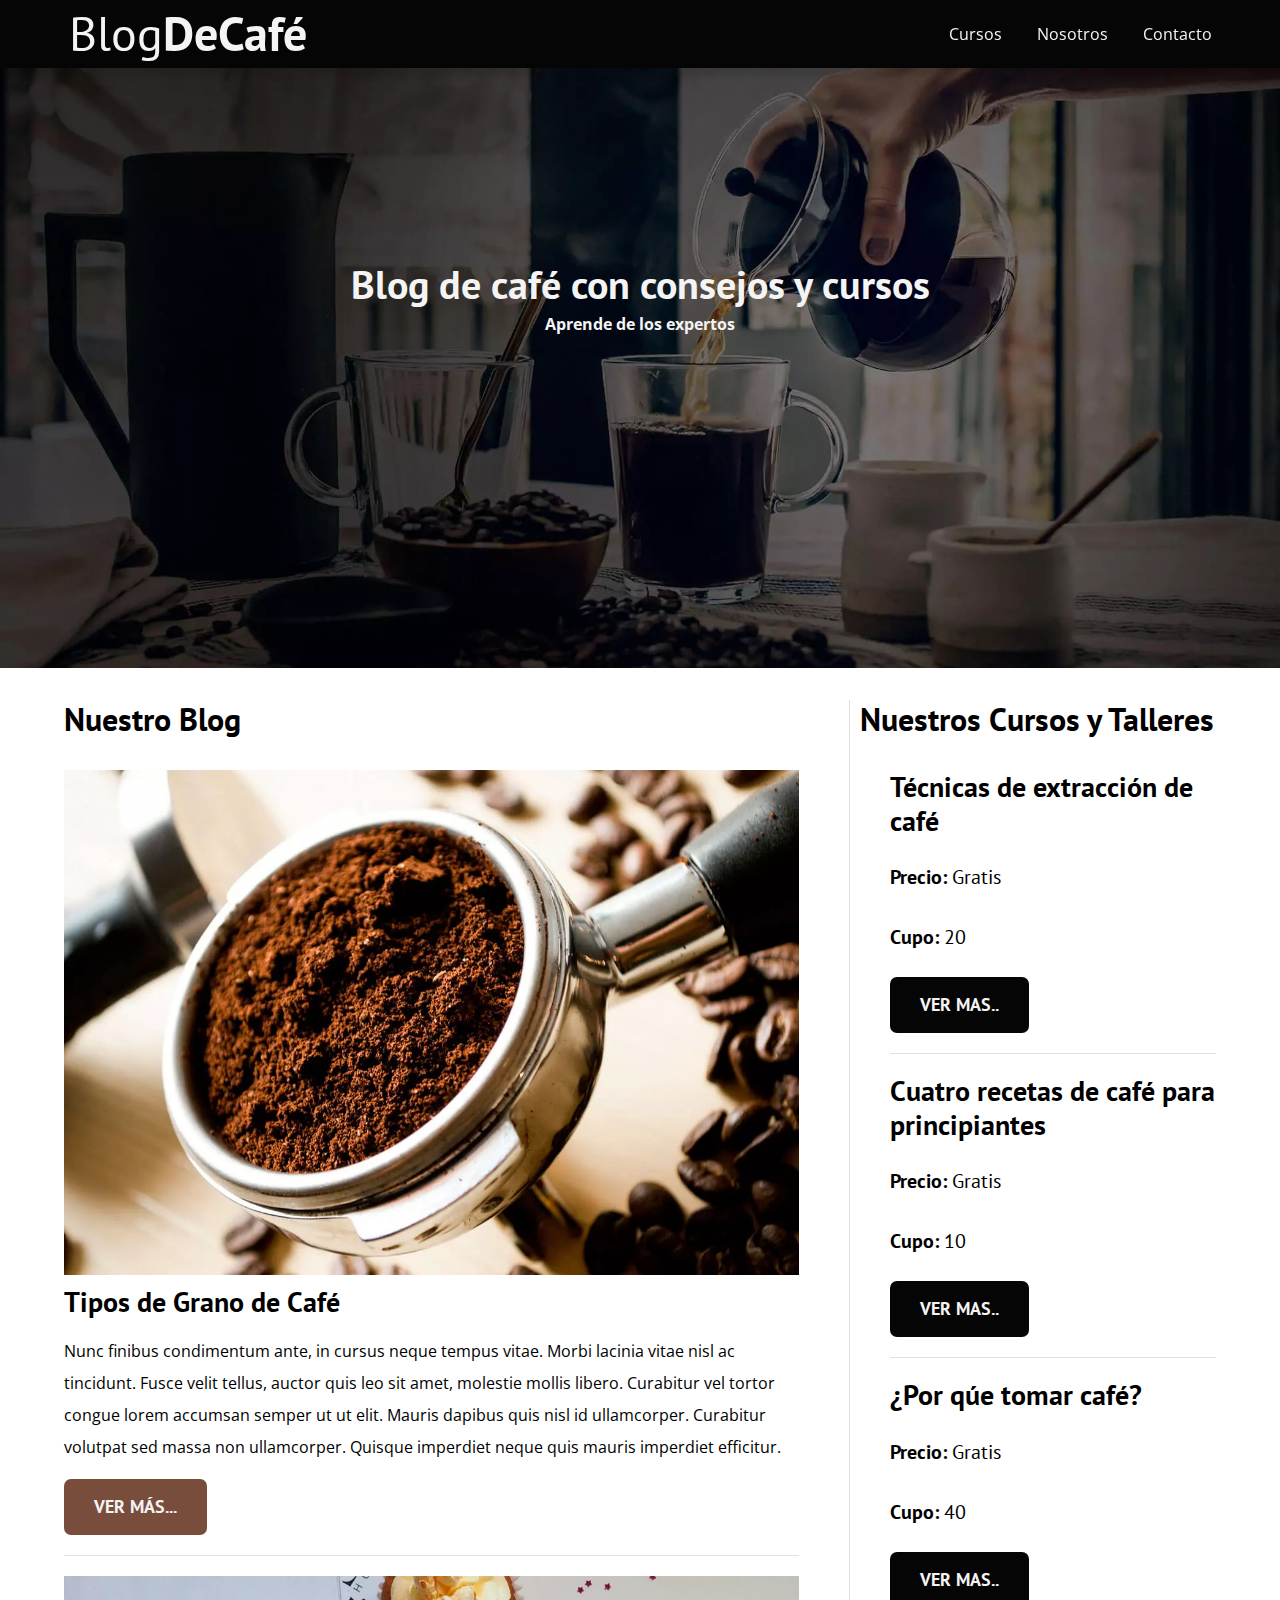
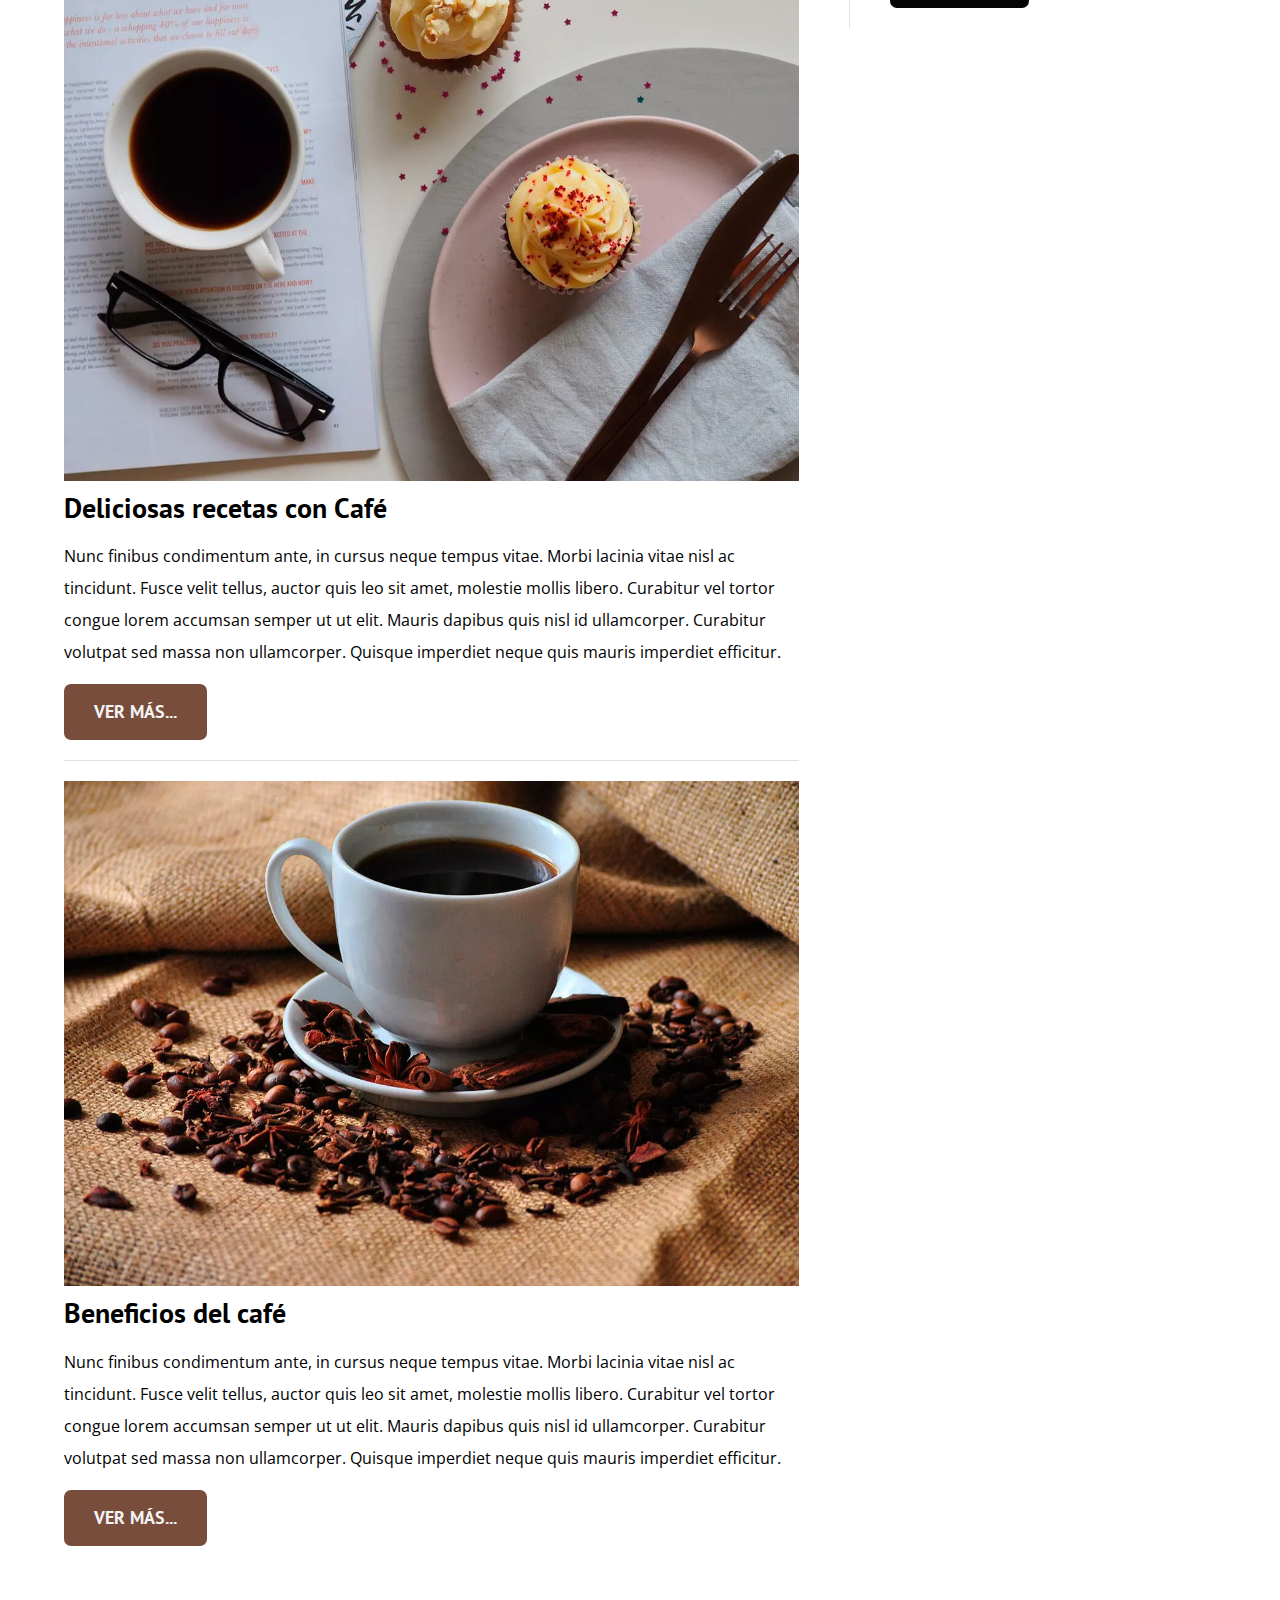
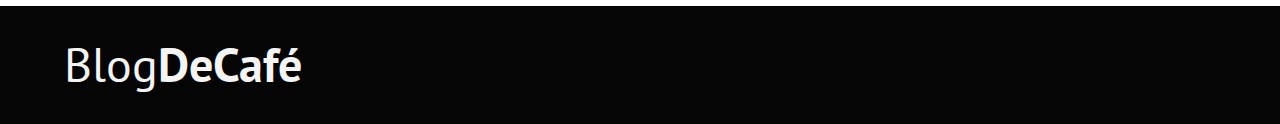
<file: index.html>
<!DOCTYPE html>
<html lang="en">
<head>
    <meta charset="UTF-8">
    <meta http-equiv="X-UA-Compatible" content="IE=edge">
    <meta name="viewport" content="width=device-width, initial-scale=1.0">
    <title>Blog-cam | Café</title>

    <link rel="preconnect" href="https://fonts.googleapis.com">
    <link rel="preconnect" href="https://fonts.gstatic.com" crossorigin>
    <link href="https://fonts.googleapis.com/css2?family=Open+Sans&family=PT+Sans:wght@400;700&display=swap" rel="stylesheet">
    <link rel="icon" href="/img/iconcam.png">

    <!--prefetch-->
    <link rel="prefetch" href="cursos.html" as="document">

    <!--Preload-->
    <link rel="preload" href="/css/normalize.css" as = "style">
    <link rel="stylesheet" href="/css/normalize.css">

    <link rel="preload" href="/css/styles.css" as="style">
    <link rel="stylesheet" href="/css/styles.css">

</head>

<body>
    <!--Header - nav-->

    <header class="header no-margin no-padding"> 
        <div class="container">
            <div class="navbar">
                <a class="logo" href="index.html">
                    <h1 class="logo__name no-margin text-center">Blog<spa class="logo__bold">DeCafé</spa> </h1>
                </a>
                    <nav class="nav">
                        <a href="cursos.html" class="nav__link">Cursos</a>
                        <a href="nosotros.html" class="nav__link">Nosotros</a>
                        <a href="contacto.html" class="nav__link">Contacto</a>
                    </nav>
            </div>
        </div>
    </header>
    
    
    <div class="img-text">
        <div class="img-banner">
            <br><br><br><br><br><br>
            <div class="text__img">
                <h2 class="no-margin">Blog de café con consejos y cursos</h2>
                <p class="no-margin">Aprende de los expertos</p>
            </div>
        </div>
    </div>
    
    <!--Principal content-->

    <section class="container principal-content">
        
        <main class="blog">
            <h3>Nuestro Blog</h3>

            <article class="entrada">
                <div class="entrada__img">
                    <picture>
                        <source srcset="img/blog1.webp" type="image/webp">
                        <img src="img/blog1.jpg" alt="firstImage" loading="lazy">
                    </picture>
                </div>

                <div class="entrada__text">
                    <h4 class="no-margin">Tipos de Grano de Café</h4>
                    <p>
                        Nunc finibus condimentum ante, in cursus neque tempus vitae. Morbi lacinia vitae nisl ac tincidunt. Fusce velit tellus, auctor quis leo sit amet, molestie mollis libero. Curabitur vel tortor congue lorem accumsan semper ut ut elit. Mauris dapibus quis nisl id ullamcorper. Curabitur volutpat sed massa non ullamcorper. Quisque imperdiet neque quis mauris imperdiet efficitur.
                    </p>
                    <a href="entrada.html" class="btn btn--primary">Ver más...</a>
                </div>

            </article>

            <article class="entrada">
                <div class="entrada__img">
                    <picture>
                        <source srcset="img/blog2.webp" type="image/webp">
                        <img src="img/blog2.jpg" alt="twoImage" loading="lazy">
                    </picture>
                </div>

                <div class="entrada__text">
                    <h4 class="no-margin">Deliciosas recetas con Café</h4>
                    <p>
                        Nunc finibus condimentum ante, in cursus neque tempus vitae. Morbi lacinia vitae nisl ac tincidunt. Fusce velit tellus, auctor quis leo sit amet, molestie mollis libero. Curabitur vel tortor congue lorem accumsan semper ut ut elit. Mauris dapibus quis nisl id ullamcorper. Curabitur volutpat sed massa non ullamcorper. Quisque imperdiet neque quis mauris imperdiet efficitur.
                    </p>
                    <a href="entrada.html" class="btn btn--primary">Ver más...</a>
                </div>
            </article>

            <article class="entrada">
                <div class="entrada__img">
                    <picture>
                        <source srcset="img/blog3.webp" type="image/webp">
                        <img src="img/blog3.jpg" alt="threeImage" loading="lazy">
                    </picture>
                </div>

                <div class="entrada__text">
                    <h4 class="no-margin">Beneficios del café</h4>
                    <p>
                        Nunc finibus condimentum ante, in cursus neque tempus vitae. Morbi lacinia vitae nisl ac tincidunt. Fusce velit tellus, auctor quis leo sit amet, molestie mollis libero. Curabitur vel tortor congue lorem accumsan semper ut ut elit. Mauris dapibus quis nisl id ullamcorper. Curabitur volutpat sed massa non ullamcorper. Quisque imperdiet neque quis mauris imperdiet efficitur.
                    </p>
                    <a href="entrada.html" class="btn btn--primary">Ver más...</a>
                </div>
            </article>
        </main>

        <aside class="sidebar">
            <div class="sidebar__line">
                <h3>Nuestros Cursos y Talleres</h3>
                <ul class="cursos">
                    <li class="widget-curso"> 
                        <h4 class="no-margin">Técnicas de extracción de café</h4>
                        <p class="widget-curso__price">
                            Precio: <span class="widget-curso__info" >Gratis</span>
                        </p>

                        <p class="widget-curso__price">
                            Cupo: <span class="widget-curso__info" >20</span>
                        </p>

                        <a href="cursos.html" class="btn btn--secundary">Ver mas..</a>
                    </li>

                    <li class="widget-curso"> 
                        <h4 class="no-margin">Cuatro recetas de café para principiantes</h4>
                        <p class="widget-curso__price">
                            Precio: <span class="widget-curso__info" >Gratis</span>
                        </p>

                        <p class="widget-curso__price">
                            Cupo: <span class="widget-curso__info" >10</span>
                        </p>

                        <a href="cursos.html" class="btn btn--secundary">Ver mas..</a>
                    </li>

                    <li class="widget-curso"> 
                        <h4 class="no-margin">¿Por qúe tomar café?</h4>
                        <p class="widget-curso__price">
                            Precio: <span class="widget-curso__info" >Gratis</span>
                        </p>

                        <p class="widget-curso__price">
                            Cupo: <span class="widget-curso__info" >40</span>
                        </p>

                        <a href="cursos.html" class="btn btn--secundary">Ver mas..</a>
                    </li>
                </ul>
            </div>
        </aside>
    </section>

    <footer class="footer">
        <div class="container">
            <div class="navbar">
                <a class="logo" href="#">
                    <h1 class="logo__name no-margin text-center">Blog<span class="logo__bold">DeCafé</span> </h1>
                </a>
            </div>
        </div>
    </footer>

    <script src="js/modernize.js"></script>
</body>
</html>
</file>
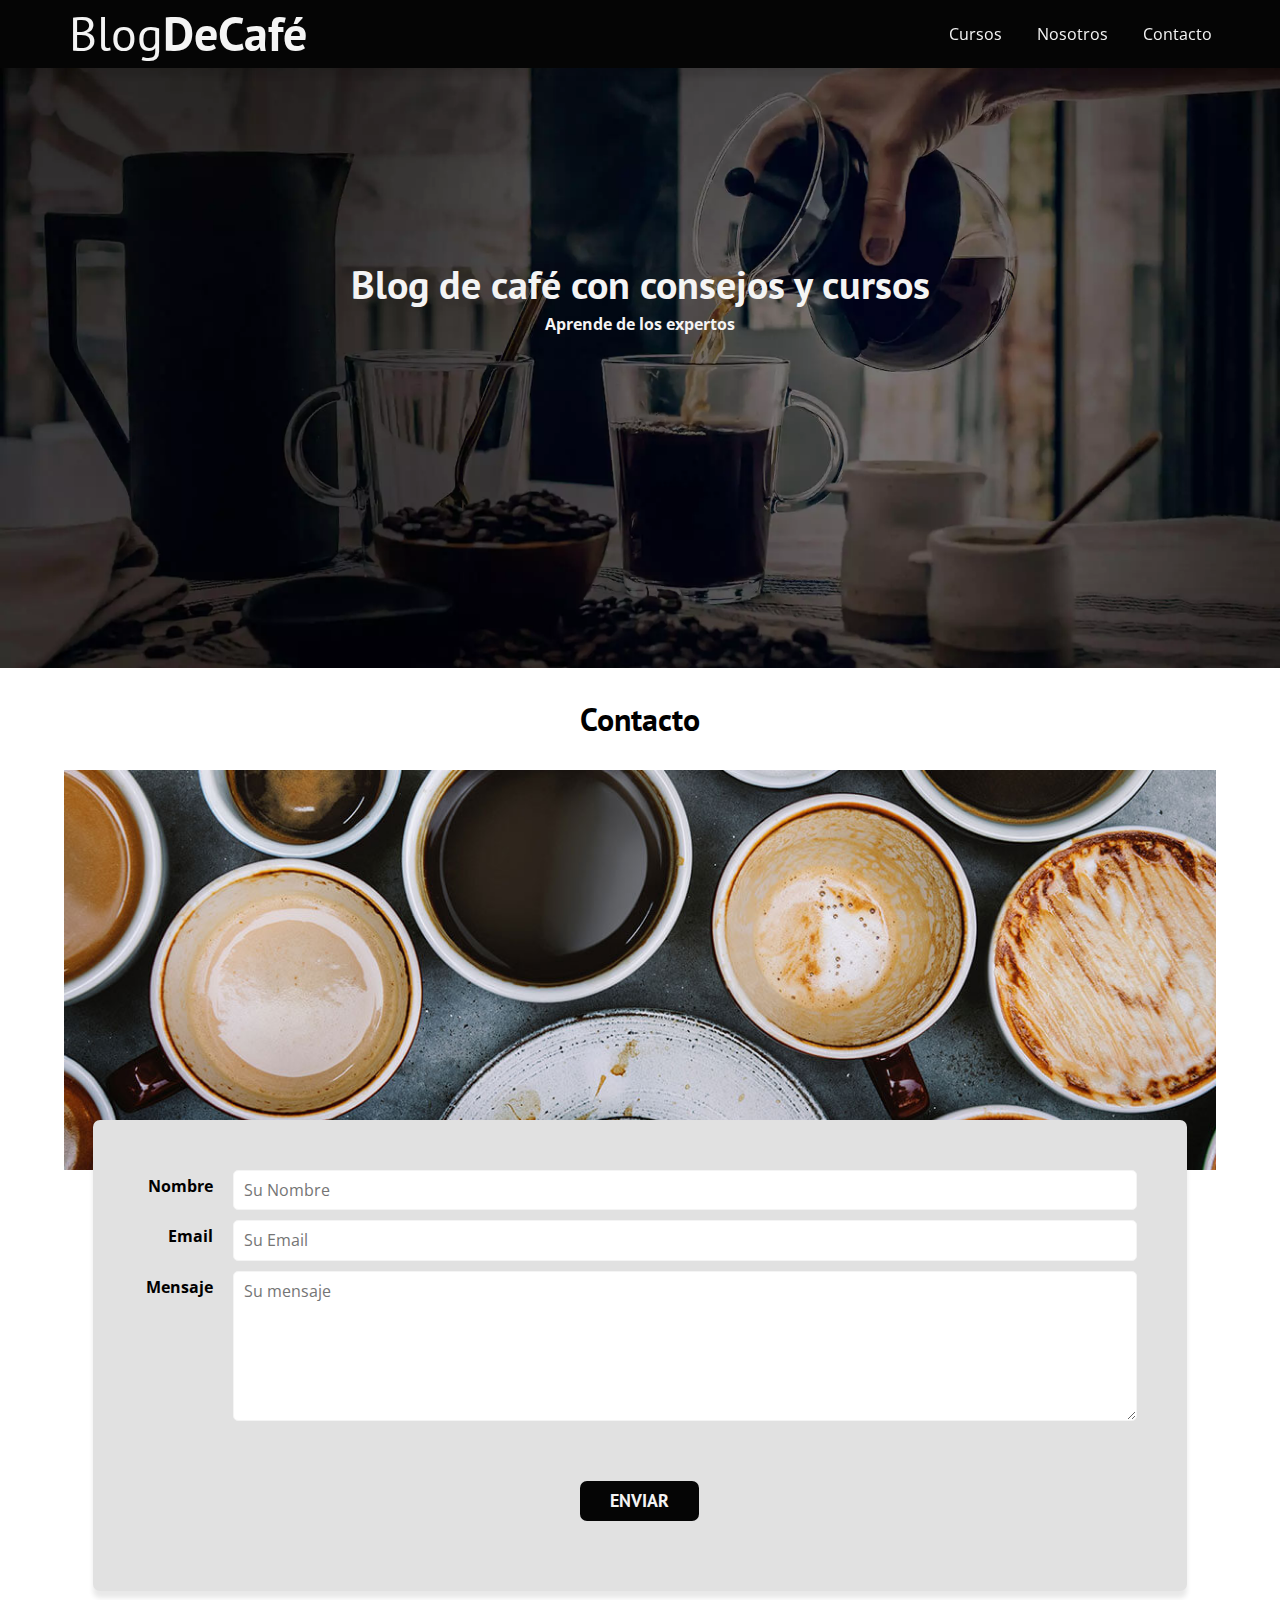
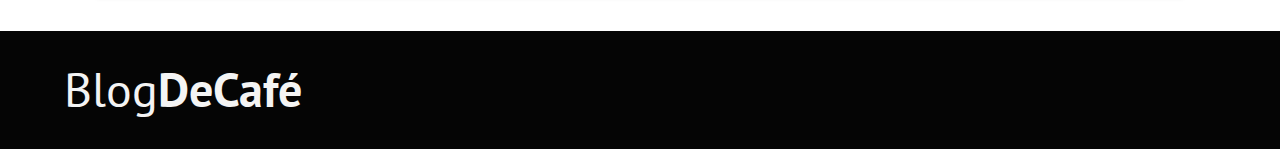
<file: contacto.html>
<!DOCTYPE html>
<html lang="en">
<head>
    <meta charset="UTF-8">
    <meta http-equiv="X-UA-Compatible" content="IE=edge">
    <meta name="viewport" content="width=device-width, initial-scale=1.0">
    <title>Blog-cam | Café</title>

    <link rel="stylesheet" href="/css/normalize.css">
    <link rel="preconnect" href="https://fonts.googleapis.com">
    <link rel="preconnect" href="https://fonts.gstatic.com" crossorigin>
    <link href="https://fonts.googleapis.com/css2?family=Open+Sans&family=PT+Sans:wght@400;700&display=swap" rel="stylesheet">
    <link rel="stylesheet" href="/css/styles.css">
    <link rel="icon" href="/img/iconcam.png">

</head>

<body>
    <!--Header - nav-->

    <header class="header no-margin no-padding"> 
        <div class="container">
            <div class="navbar">
                <a class="logo" href="index.html">
                    <h1 class="logo__name no-margin text-center">Blog<span class="logo__bold">DeCafé</span> </h1>
                </a>

                    <nav class="nav">
                        <a href="cursos.html" class="nav__link">Cursos</a>
                        <a href="nosotros.html" class="nav__link">Nosotros</a>
                        <a href="contacto.html" class="nav__link">Contacto</a>
                    </nav>
                
            </div>
        </div>
    </header>
    
    <div class="img-text">
        <div class="img-banner">
            <br><br><br><br><br><br>
            <div class="text__img">
                <h2 class="no-margin">Blog de café con consejos y cursos</h2>
                <p class="no-margin">Aprende de los expertos</p>
            </div>
        </div>
    </div>
    
    <!--Principal content-->

    <main class="container">
        <h3 class="text-center">Contacto</h3>

        <div class="contacto-bg"></div>

        <form class="formulario">
            <div class="campo">
                <label class="campo__label" for="nombre">
                    Nombre
                </label>
                <input class="campo__field" type="text" placeholder="Su Nombre" id="nombre">
            </div>

            <div class="campo">
                <label class="campo__label" for="email">
                    Email
                </label>
                <input class="campo__field" type="email" placeholder="Su Email" id="email">
            </div>

            <div class="campo">
                <label class="campo__label" for="mensaje">
                    Mensaje
                </label>
                <textarea class="campo__field campo__field--textarea" placeholder="Su mensaje" id="mensaje"></textarea>
            </div>

            <div class="campo--btn">
                <input class="btn btn--secundary" type="submit" value="enviar">
            </div>
        </form>
    </main>


    <!--footer-->

    <footer class="footer">
        <div class="container">
            <div class="navbar">
                <a class="logo" href="#">
                    <h1 class="logo__name no-margin text-center">Blog<span class="logo__bold">DeCafé</span> </h1>
                </a>
            </div>
        </div>
    </footer>
    <script src="js/modernize.js"></script>
    <script src="js/scripts.js"></script>
</body>
</html>
</file>
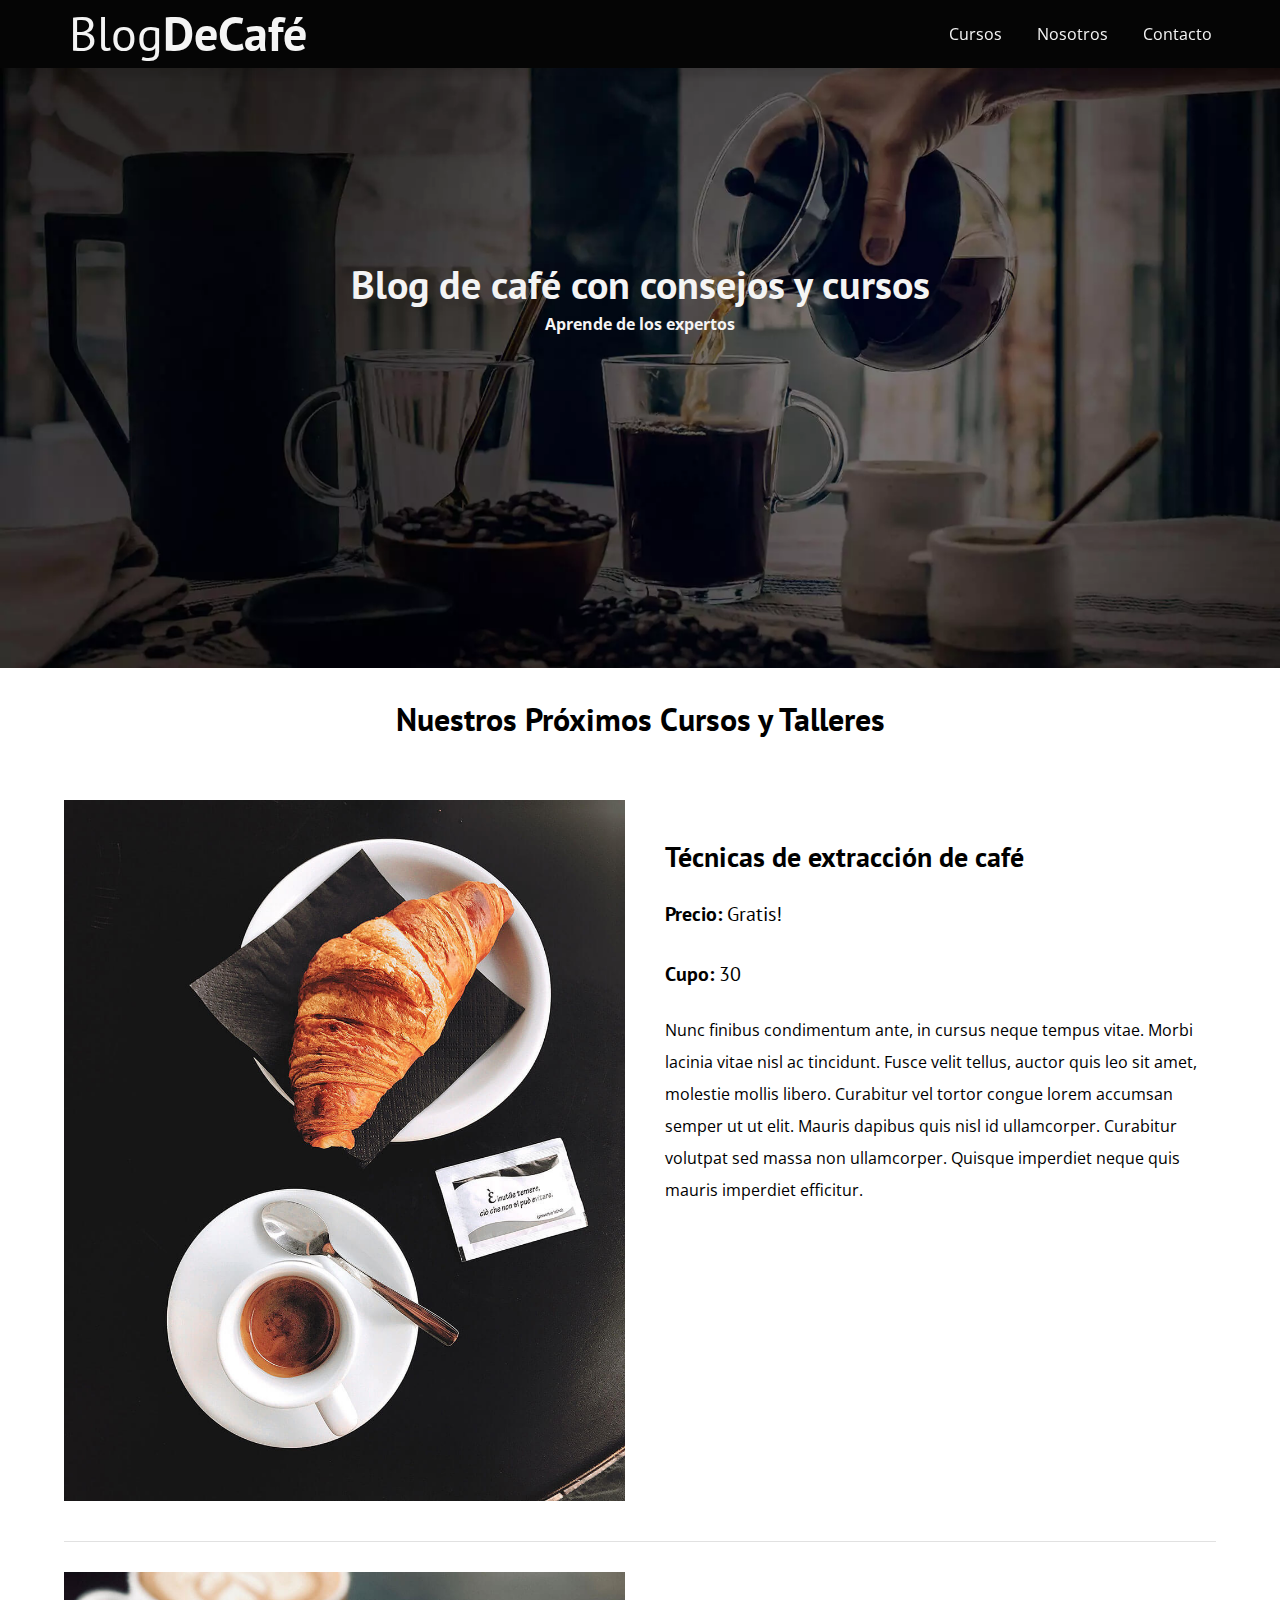
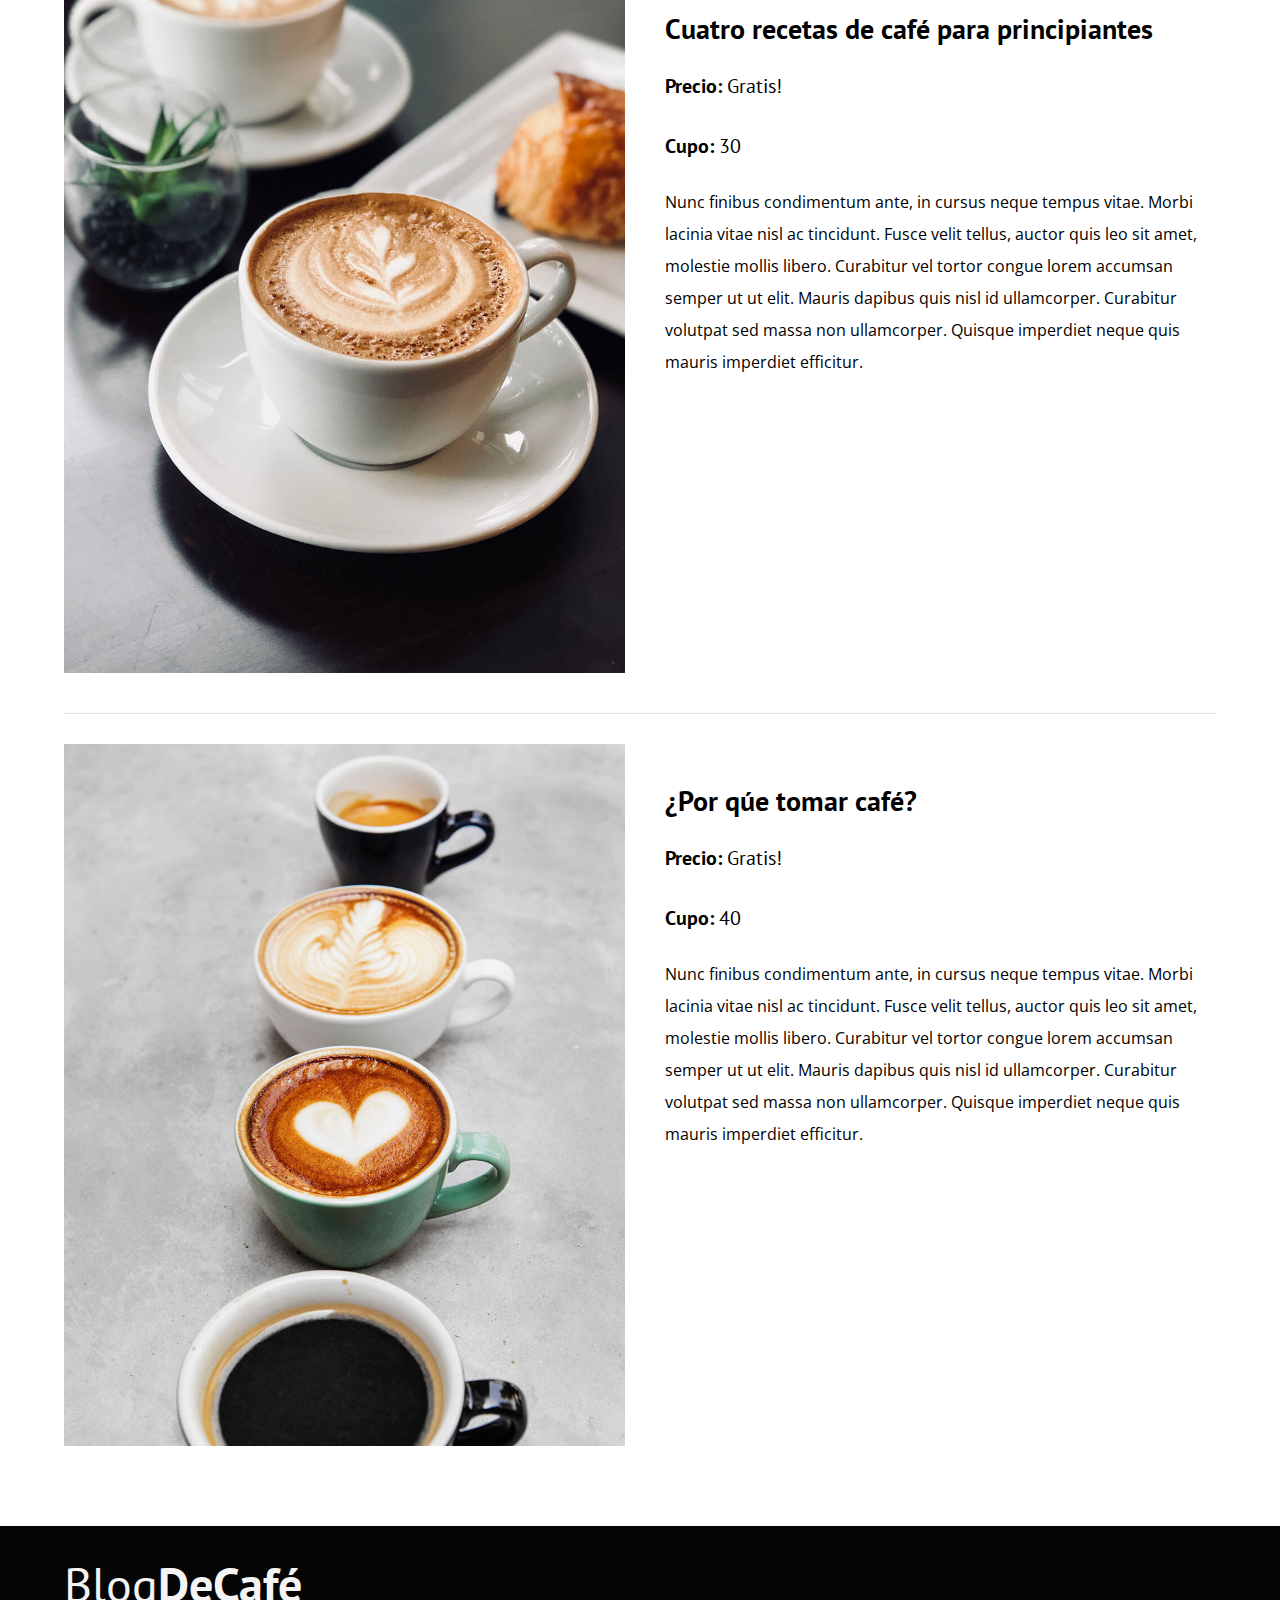
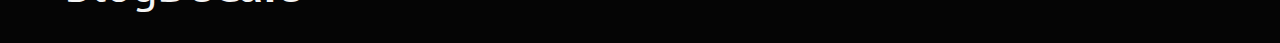
<file: cursos.html>
<!DOCTYPE html>
<html lang="en">
<head>
    <meta charset="UTF-8">
    <meta http-equiv="X-UA-Compatible" content="IE=edge">
    <meta name="viewport" content="width=device-width, initial-scale=1.0">
    <title>Blog-cam | Café</title>

    <link rel="stylesheet" href="/css/normalize.css">
    <link rel="preconnect" href="https://fonts.googleapis.com">
    <link rel="preconnect" href="https://fonts.gstatic.com" crossorigin>
    <link href="https://fonts.googleapis.com/css2?family=Open+Sans&family=PT+Sans:wght@400;700&display=swap" rel="stylesheet">
    <link rel="stylesheet" href="/css/styles.css">
    <link rel="icon" href="/img/iconcam.png">

</head>

<body>
    <!--Header - nav-->

    <header class="header no-margin no-padding"> 
        <div class="container">
            <div class="navbar">
                <a class="logo" href="index.html">
                    <h1 class="logo__name no-margin text-center">Blog<span class="logo__bold">DeCafé</span> </h1>
                </a>

                    <nav class="nav">
                        <a href="cursos.html" class="nav__link">Cursos</a>
                        <a href="nosotros.html" class="nav__link">Nosotros</a>
                        <a href="contacto.html" class="nav__link">Contacto</a>
                    </nav>
                
            </div>
        </div>
    </header>
    
    <div class="img-text">
        <div class="img-banner">
            <br><br><br><br><br><br>
            <div class="text__img">
                <h2 class="no-margin">Blog de café con consejos y cursos</h2>
                <p class="no-margin">Aprende de los expertos</p>
            </div>
        </div>
    </div>
    
    <!--Principal content-->

    <main class="container">
        <h3 class="text-center">Nuestros Próximos Cursos y Talleres</h3>
        
        <div class="curso"> 
            <div class="curso__img">
                <img src="img/curso1.jpg" alt="curso1-img" loading="lazy">
            </div>

            <div class="curso__context">
                <h4 class="no-margin">Técnicas de extracción de café</h4>
                <p class="curso__label">Precio: <span class="curso__info">Gratis!</span></p>
                
                <p class="curso__label">Cupo: <span class="curso__info">30</span></p>

                <p class="curso__description">
                    Nunc finibus condimentum ante, in cursus neque tempus vitae. Morbi lacinia vitae nisl ac tincidunt. Fusce velit tellus, auctor quis leo sit amet, molestie mollis libero. Curabitur vel tortor congue lorem accumsan semper ut ut elit. Mauris dapibus quis nisl id ullamcorper. Curabitur volutpat sed massa non ullamcorper. Quisque imperdiet neque quis mauris imperdiet efficitur.
                </p>
            </div>
        </div>


        <div class="curso"> 
            <div class="curso__img">
                <img src="img/curso2.jpg" alt="curso2-img" loading="lazy">
            </div>
            
            <div class="curso__context">
                <h4 class="no-margin">Cuatro recetas de café para principiantes</h4>
                <p class="curso__label">Precio: <span class="curso__info">Gratis!</span></p>
                
                <p class="curso__label">Cupo: <span class="curso__info">30</span></p>

                <p class="curso__description">
                    Nunc finibus condimentum ante, in cursus neque tempus vitae. Morbi lacinia vitae nisl ac tincidunt. Fusce velit tellus, auctor quis leo sit amet, molestie mollis libero. Curabitur vel tortor congue lorem accumsan semper ut ut elit. Mauris dapibus quis nisl id ullamcorper. Curabitur volutpat sed massa non ullamcorper. Quisque imperdiet neque quis mauris imperdiet efficitur.
                </p>
            </div>
        </div>

        <div class="curso"> 
            <div class="curso__img">
                <img src="img/curso3.jpg" alt="curso3-img" loading="lazy">
            </div>
            
            <div class="curso__context">
                <h4 class="no-margin">¿Por qúe tomar café?</h4>
                <p class="curso__label">Precio: <span class="curso__info">Gratis!</span></p>
                
                <p class="curso__label">Cupo: <span class="curso__info">40</span></p>

                <p class="curso__description">
                    Nunc finibus condimentum ante, in cursus neque tempus vitae. Morbi lacinia vitae nisl ac tincidunt. Fusce velit tellus, auctor quis leo sit amet, molestie mollis libero. Curabitur vel tortor congue lorem accumsan semper ut ut elit. Mauris dapibus quis nisl id ullamcorper. Curabitur volutpat sed massa non ullamcorper. Quisque imperdiet neque quis mauris imperdiet efficitur.
                </p>
            </div>
        </div>
    </main>


    <!--footer-->

    <footer class="footer">
        <div class="container">
            <div class="navbar">
                <a class="logo" href="#">
                    <h1 class="logo__name no-margin text-center">Blog<span class="logo__bold">DeCafé</span> </h1>
                </a>
            </div>
        </div>
    </footer>
    <script src="js/modernize.js"></script>
</body>
</html>
</file>
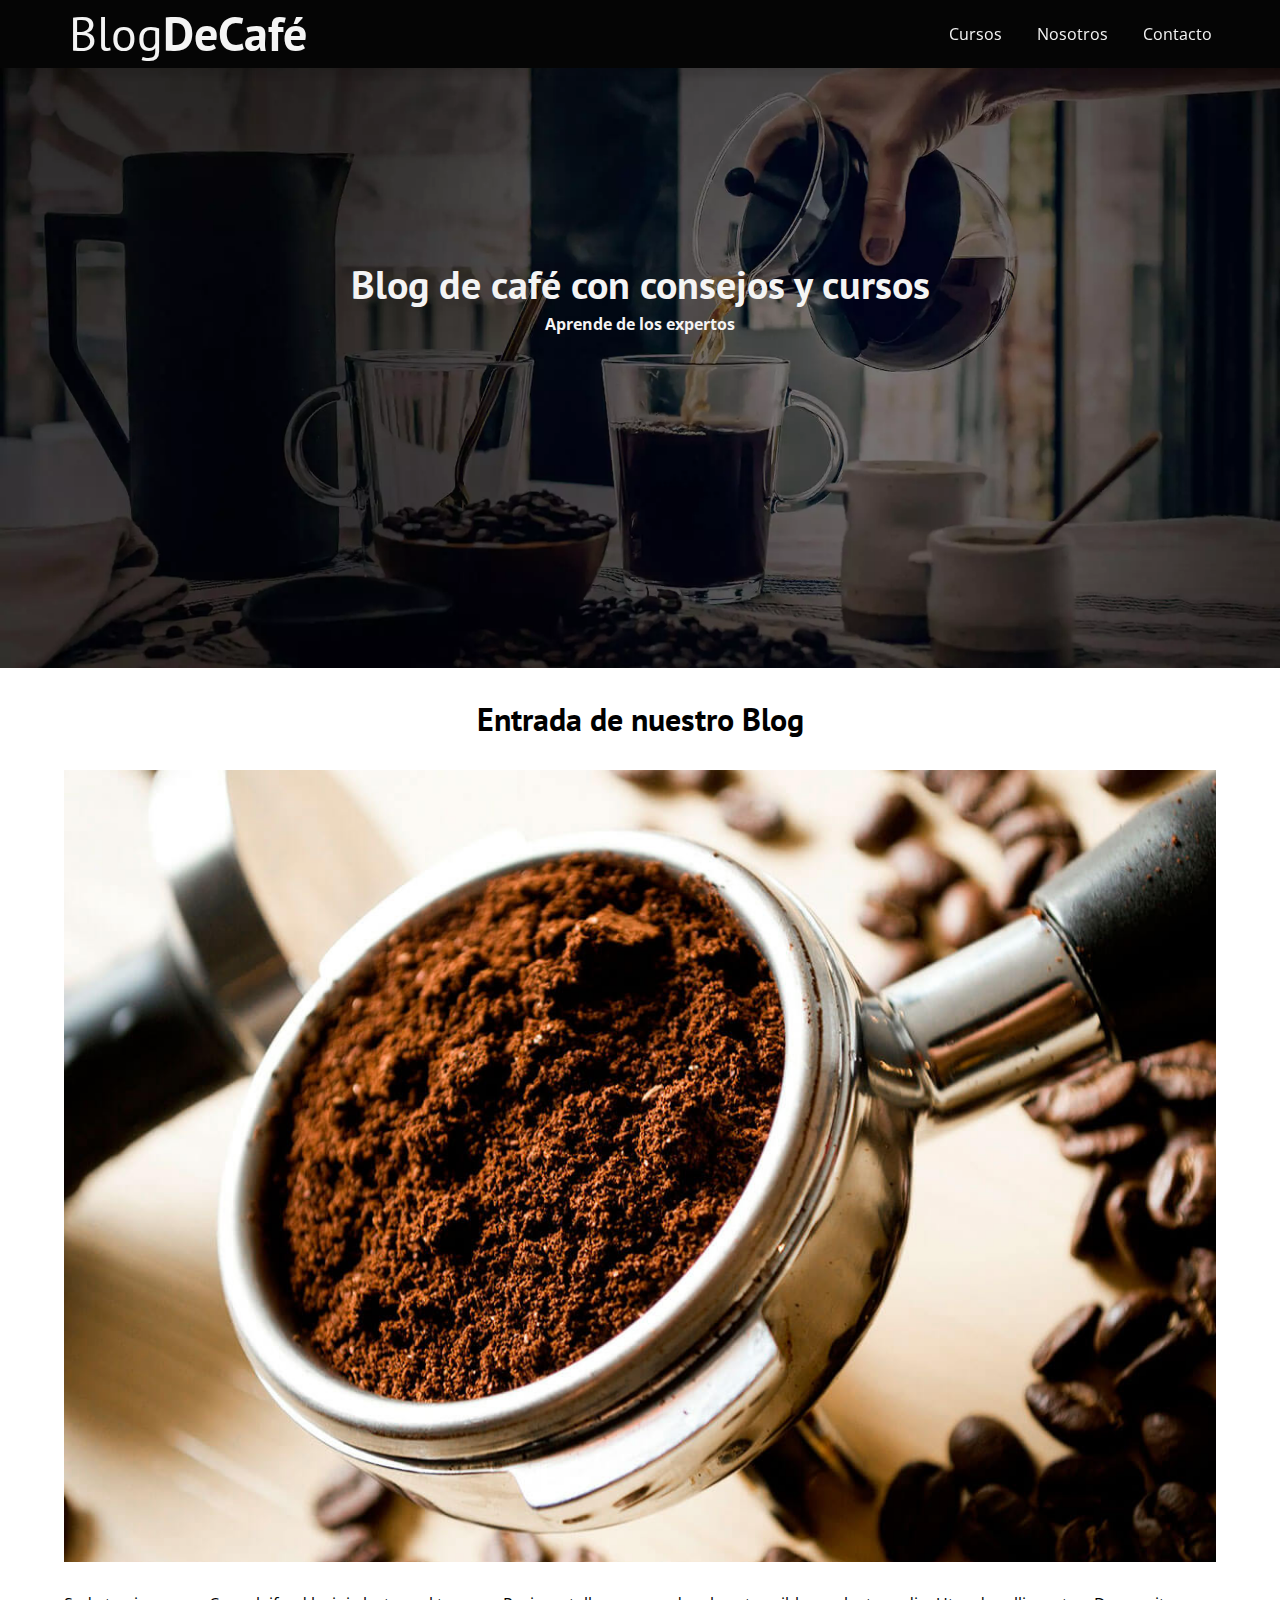
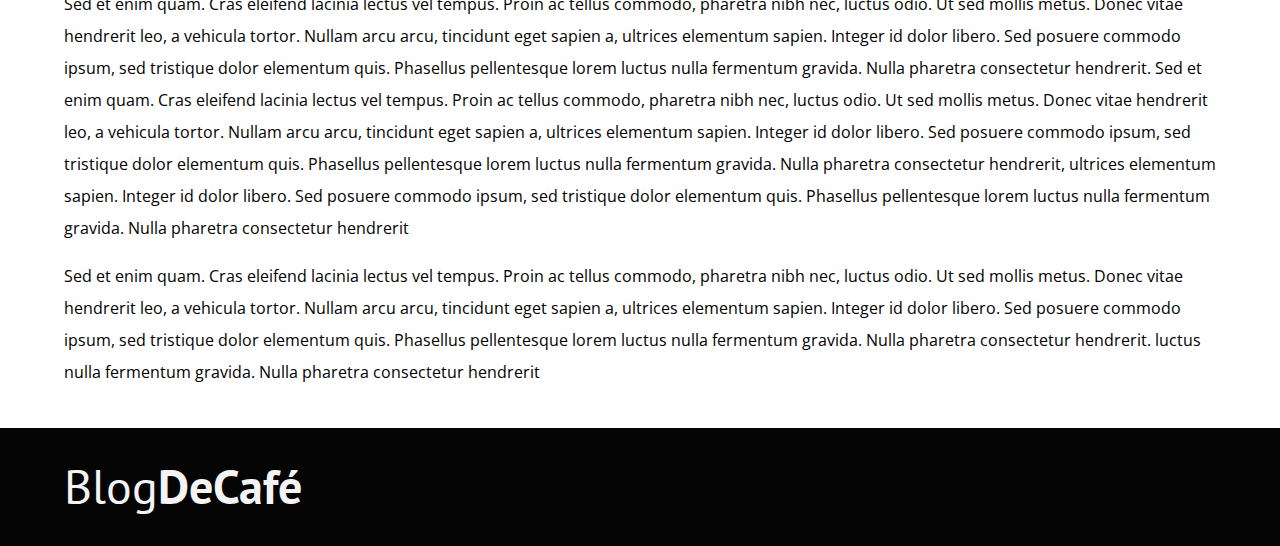
<file: entrada.html>
<!DOCTYPE html>
<html lang="en">
<head>
    <meta charset="UTF-8">
    <meta http-equiv="X-UA-Compatible" content="IE=edge">
    <meta name="viewport" content="width=device-width, initial-scale=1.0">
    <title>Blog-cam | Café</title>

    <link rel="stylesheet" href="/css/normalize.css">
    <link rel="preconnect" href="https://fonts.googleapis.com">
    <link rel="preconnect" href="https://fonts.gstatic.com" crossorigin>
    <link href="https://fonts.googleapis.com/css2?family=Open+Sans&family=PT+Sans:wght@400;700&display=swap" rel="stylesheet">
    <link rel="stylesheet" href="/css/styles.css">
    <link rel="icon" href="/img/iconcam.png">

</head>

<body>
    <!--Header - nav-->

    <header class="header no-margin no-padding"> 
        <div class="container">
            <div class="navbar">
                <a class="logo" href="index.html">
                    <h1 class="logo__name no-margin text-center">Blog<span class="logo__bold">DeCafé</span> </h1>
                </a>

                    <nav class="nav">
                        <a href="cursos.html" class="nav__link">Cursos</a>
                        <a href="nosotros.html" class="nav__link">Nosotros</a>
                        <a href="contacto.html" class="nav__link">Contacto</a>
                    </nav>
                
            </div>
        </div>
    </header>
    
    <div class="img-text">
        <div class="img-banner">
            <br><br><br><br><br><br>
            <div class="text__img">
                <h2 class="no-margin">Blog de café con consejos y cursos</h2>
                <p class="no-margin">Aprende de los expertos</p>
            </div>
        </div>
    </div>
    
    <!--Principal content-->

    <main class="container">
        <h3 class="text-center">Entrada de nuestro Blog</h3>
            <img src="img/blog1.jpg" alt="entrada-img" loading="lazy"> 
            <p>
                    Sed et enim quam. Cras eleifend lacinia lectus vel tempus. Proin ac tellus commodo, pharetra nibh nec, luctus odio. Ut sed mollis metus. Donec vitae hendrerit leo, a vehicula tortor. Nullam arcu arcu, tincidunt eget sapien a, ultrices elementum sapien. Integer id dolor libero. Sed posuere commodo ipsum, sed tristique dolor elementum quis. Phasellus pellentesque lorem luctus nulla fermentum gravida. Nulla pharetra consectetur hendrerit.               
                    Sed et enim quam. Cras eleifend lacinia lectus vel tempus. Proin ac tellus commodo, pharetra nibh nec, luctus odio. Ut sed mollis metus. Donec vitae hendrerit leo, a vehicula tortor. Nullam arcu arcu, tincidunt eget sapien a, ultrices elementum sapien. Integer id dolor libero. Sed posuere commodo ipsum, sed tristique dolor elementum quis. Phasellus pellentesque lorem luctus nulla fermentum gravida. Nulla pharetra consectetur hendrerit, ultrices elementum sapien. Integer id dolor libero. Sed posuere commodo ipsum, sed tristique dolor elementum quis. Phasellus pellentesque lorem luctus nulla fermentum gravida. Nulla pharetra consectetur hendrerit
            </p>

            <p>
                    Sed et enim quam. Cras eleifend lacinia lectus vel tempus. Proin ac tellus commodo, pharetra nibh nec, luctus odio. Ut sed mollis metus. Donec vitae hendrerit leo, a vehicula tortor. Nullam arcu arcu, tincidunt eget sapien a, ultrices elementum sapien. Integer id dolor libero. Sed posuere commodo ipsum, sed tristique dolor elementum quis. Phasellus pellentesque lorem luctus nulla fermentum gravida. Nulla pharetra consectetur hendrerit.               
                    luctus nulla fermentum gravida. Nulla pharetra consectetur hendrerit
            </p>
    </main>


    <!--footer-->

    <footer class="footer">
        <div class="container">
            <div class="navbar">
                <a class="logo" href="#">
                    <h1 class="logo__name no-margin text-center">Blog<span class="logo__bold">DeCafé</span> </h1>
                </a>
            </div>
        </div>
    </footer>
    <script src="js/modernize.js"></script>
</body>
</html>
</file>
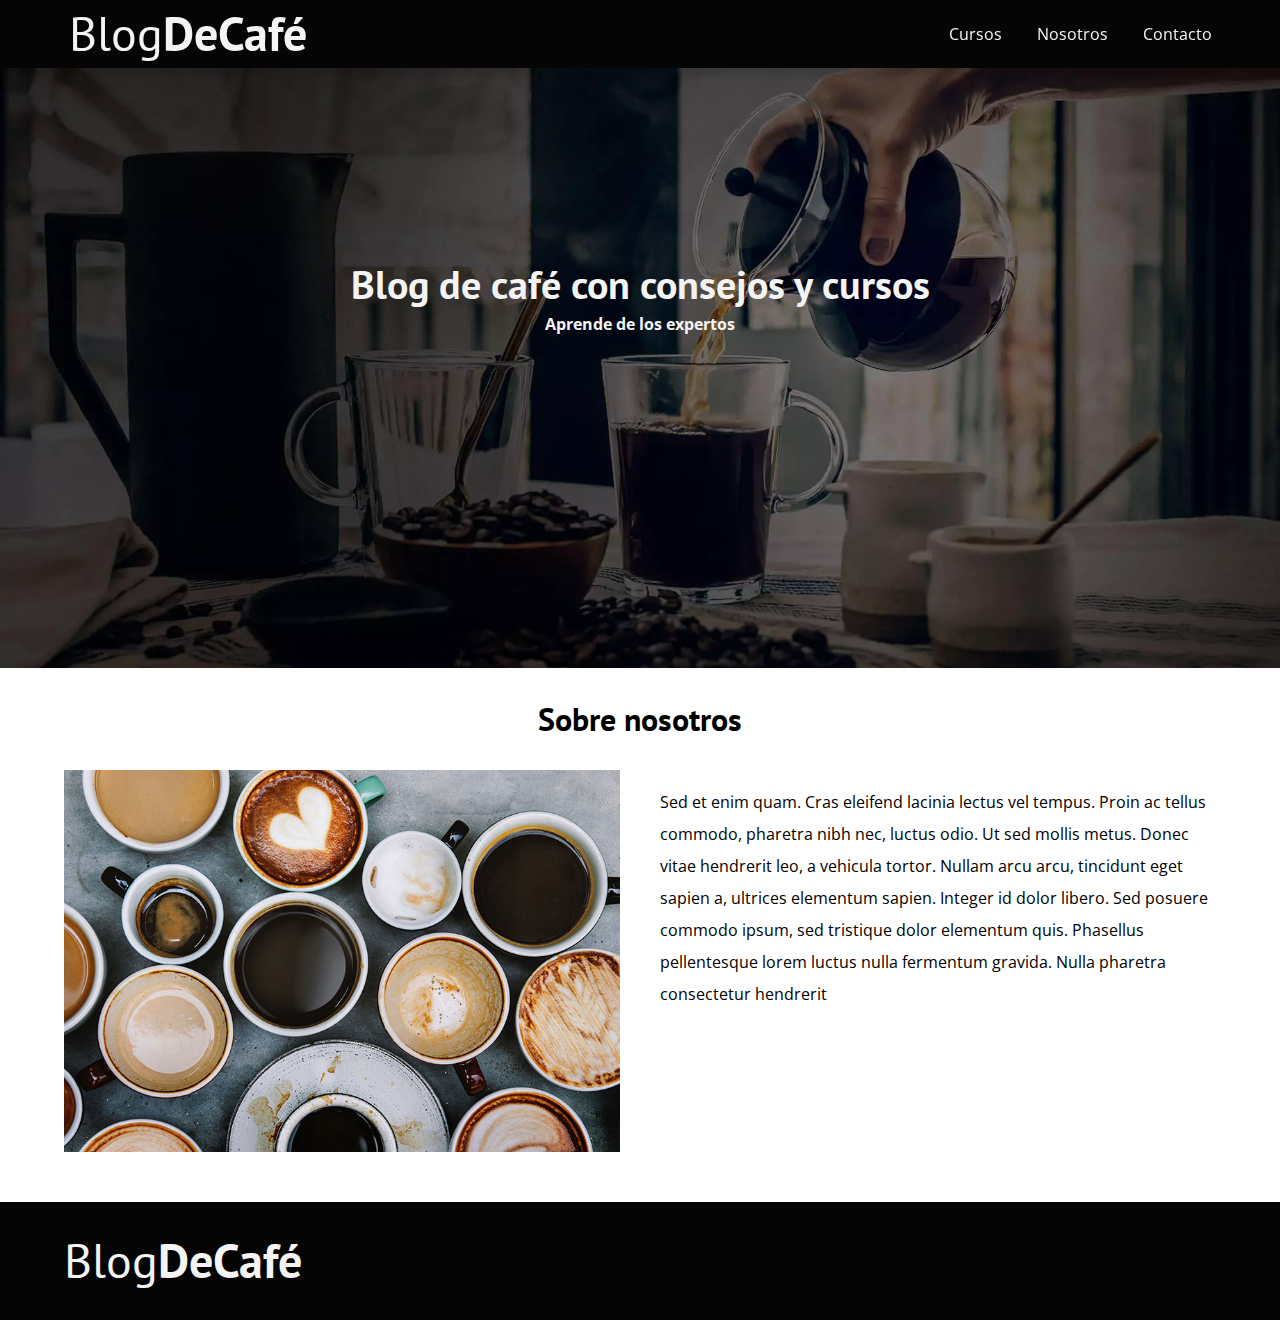
<file: nosotros.html>
<!DOCTYPE html>
<html lang="en">
<head>
    <meta charset="UTF-8">
    <meta http-equiv="X-UA-Compatible" content="IE=edge">
    <meta name="viewport" content="width=device-width, initial-scale=1.0">
    <title>Blog-cam | Café</title>

    <link rel="stylesheet" href="/css/normalize.css">
    <link rel="preconnect" href="https://fonts.googleapis.com">
    <link rel="preconnect" href="https://fonts.gstatic.com" crossorigin>
    <link href="https://fonts.googleapis.com/css2?family=Open+Sans&family=PT+Sans:wght@400;700&display=swap" rel="stylesheet">
    <link rel="stylesheet" href="/css/styles.css">
    <link rel="icon" href="/img/iconcam.png">

</head>

<body>
    <!--Header - nav-->

    <header class="header no-margin no-padding"> 
        <div class="container">
            <div class="navbar">
                <a class="logo" href="index.html">
                    <h1 class="logo__name no-margin text-center">Blog<span class="logo__bold">DeCafé</span> </h1>
                </a>

                    <nav class="nav">
                        <a href="cursos.html" class="nav__link">Cursos</a>
                        <a href="nosotros.html" class="nav__link">Nosotros</a>
                        <a href="contacto.html" class="nav__link">Contacto</a>
                    </nav>
                
            </div>
        </div>
    </header>
    
    <div class="img-text">
        <div class="img-banner">
            <br><br><br><br><br><br>
            <div class="text__img">
                <h2 class="no-margin">Blog de café con consejos y cursos</h2>
                <p class="no-margin">Aprende de los expertos</p>
            </div>
        </div>
    </div>
    
    <!--Principal content-->

    <main class="container">
        <h3 class="text-center">Sobre nosotros</h3>

        <div class="about">
            <div class="about__img">
               <img src="img/nosotros.jpg" alt="nosotros-img" loading="lazy"> 
            </div>

            <div class="about__text">
                <p>
                    Sed et enim quam. Cras eleifend lacinia lectus vel tempus. Proin ac tellus commodo, pharetra nibh nec, luctus odio. Ut sed mollis metus. Donec vitae hendrerit leo, a vehicula tortor. Nullam arcu arcu, tincidunt eget sapien a, ultrices elementum sapien. Integer id dolor libero. Sed posuere commodo ipsum, sed tristique dolor elementum quis. Phasellus pellentesque lorem luctus nulla fermentum gravida. Nulla pharetra consectetur hendrerit
                </p>
            </div>

        </div>
    </main>


    <!--footer-->

    <footer class="footer">
        <div class="container">
            <div class="navbar">
                <a class="logo" href="#">
                    <h1 class="logo__name no-margin text-center">Blog<span class="logo__bold">DeCafé</span> </h1>
                </a>
            </div>
        </div>
    </footer>
    <script src="js/modernize.js"></script>
</body>
</html>
</file>
<file: css/styles.css>
:root {
    --fontHeading: 'PT Sans', sans-serif;
    --fontParrafos: 'Open Sans', sans-serif;

    --primary: #784D3C;
    --white: #f4f4f4;
    --white-light: #e1e1e1;
    --black: #050505; 
}

html {
    box-sizing: border-box;
    font-size: 62.5%;
}

*, *:before, *:after {
    box-sizing: inherit; /*Heredar del elemento padre*/
}

body {
    font-family: var(--fontParrafos);
    font-size: 1.6rem;
    line-height: 2;
}

/* Globales */

.container {
    max-width: 120rem;
    width: 90%;
    margin: 0 auto; /*Centrar contenido horizontalmente*/
}

a {
    text-decoration: none;
}

h1, h2, h3, h4 {
    font-family: var(--fontHeading);
    line-height: 1.2;
}

h1 { font-size: 4.8rem; }
h2 { font-size: 4rem; }
h3 { font-size: 3.2rem; }
h4 { font-size: 2.8rem; }

img {
    max-width: 100%;
}

/*Utilidades*/

.no-margin {
    margin: 0;
}
.no-padding {
    padding: 0;
}
.text-center {
    text-align: center;
}


/*header*/

.header {
    background-color: var(--black);
    -webkit-box-shadow: 0px 7px 5px 2px rgba(0,0,0,0.09);
    -moz-box-shadow: 0px 7px 5px 2px rgba(0,0,0,0.09);
    box-shadow: 0px 7px 5px 2px rgba(0,0,0,0.09);
}

@media (min-width: 768px) { 
    .header {
         position: sticky;
         top: 0;
         padding: 5px;
     }
} 

.webp .img-banner {
    background-image: url(../img/banner.webp);
}

.no-webp .img-banner {
    background-image: url(../img/banner.webp);
}

.img-banner {
    height: 60rem;
    background-size: cover; /*Adapta la imagen al tamaño de pantalla*/
    background-repeat: no-repeat;
    background-position: center center; /*centramos horizontal y  vertical*/
}


.img-text {
    top: 0;
    margin: 0 auto;
} 

.text__img {
    text-align: center;
    color: var(--white);
}

.text__img p {
    font-weight: 700;
}


/*navbar*/

@media (min-width: 768px) { 
    .navbar {
        display: flex;
        justify-content: space-between; /*Organizar horizontalmente*/
        align-items: center; /*Alinear verticalmente*/
    }
}

.logo {
    color: var(--white);
}

.logo__name {
    font-weight: 400;
}

.logo__bold {
    font-weight: 700;
}

.nav {
    display: grid;
    text-align: center;
    gap: 1.2rem;
    padding-bottom: 1.5rem;
}

@media (min-width: 768px) { 
    .nav {
        display: flex;
        justify-content: space-between;
        gap: 3.5rem;
        padding: 0;
    }
}

.navbar {
    background-color: #050505;
}

.nav__link {
    color: var(--white);
    transition: transform .4s ease-in-out;
}

.nav__link:hover {
    transform: scale(1.2);
    font-weight: 700;
}

/*section __ principal-content*/

@media (min-width: 768px) { 
    .principal-content{
        display: grid;
        grid-template-columns: 2fr 1fr; /*2 columns la primera 2 veces mas que la 2*/
        column-gap: 5rem;
    }
}

.entrada {
    border-bottom: 1px solid var(--white-light);
    margin-bottom: 2rem;
}

/*Agarra el último elemento con la clase .entrada */
.entrada:last-of-type {
    border: none;
    margin-bottom: 0;
}


.btn {
    display: block;
    font-family: var(--fontHeading);
    color: var(--white);
    text-align: center;
    padding: 1rem 3rem;
    font-size: 1.8rem;
    text-transform: uppercase;
    font-weight: 700;
    margin-bottom: 2rem;
    border-radius: 7px;
    border: none;
}

@media (min-width: 768px) { 
    .btn {
        display: inline-block;
    }
}

.btn:hover {
    opacity: 0.95;
    cursor: pointer;
    transform: scale(1.0010);
}

.btn--primary {
    background-color: var(--primary);
}


/*cursos*/

.sidebar__line {
    border-left: 1px solid var(--white-light);
}

.sidebar h3 {
    padding-left: 10px;
}

.btn--secundary {
    background-color: var(--black);
}

.cursos {
    list-style: none;
}

.widget-curso {
    border-bottom: 1px solid var(--white-light);
    margin-bottom: 2rem;
}

.widget-curso:last-of-type {
    border: none;
    border-bottom: 0;
}

.widget-curso__price,
.curso__label {
    font-family: var(--fontHeading);
    font-weight: bold;
}

.widget-curso__info,
.curso__info {
    font-weight: normal;
}

.widget-curso__info, 
.widget-curso__price,
.curso__info,
.curso__label {
    font-size: 2rem;
}

/*Footer*/

.footer {
    background-color: var(--black);
    padding: 3rem 0;
    margin-top: 4rem;
}

/*About*/

@media (min-width: 768px) { 
    .about {
        display: grid;
        grid-template-columns: repeat(2, 1fr);
        column-gap: 4rem;
    }
}

/*cursos*/

.curso {
    padding: 3rem 0;
    border-bottom: 1px solid var(--white-light);
}

@media (min-width: 768px) { 
    .curso {
        display: grid;
        grid-template-columns: 1fr 1fr;
        column-gap: 3rem;
    }
}

.curso:last-of-type {
    border: none;
}

.curso__context {
    padding: 4rem 0 0 1rem;
}

/*Contacto*/

.contacto-bg {
    background-image: url(../img/contacto.jpg);
    height: 40rem;
    background-size: cover;
    background-repeat: no-repeat;
}

.formulario {
    background-color: var(--white-light);
    margin: -5rem auto 0 auto;
    width: 95%;
    padding: 5rem;
    border-radius: 7px;
    -webkit-box-shadow: 0px 7px 5px 0px rgba(0,0,0,0.09);
    -moz-box-shadow: 0px 7px 5px 0px rgba(0,0,0,0.09);
    box-shadow: 0px 7px 5px 0px rgba(0,0,0,0.09);
}

.error {
    background-color: rgb(185, 0, 0);
    padding: 1rem .5rem;
    text-align: center;
    color: var(--white-light);
}
.correcto {
    background-color: rgb(74, 185, 0);
    padding: 1rem .5rem;
    text-align: center;
    color: var(--white-light);
}

.campo {
    display: flex;
    margin-bottom: 10px;
}

.campo__label {
    flex: 0 0 9rem;
    font-family: var(--fontParrafos);
    font-weight: bold;
    text-align: end;
    padding-right: 2rem;
}

.campo__field {
    flex: 1;
    border-radius: 5px;
    padding: 10px;
    border: 1px solid var(--white);
}

.campo__field--textarea {
    height: 15rem;
}

.campo--btn {
    display: flex;
    justify-content: center;
    padding-top: 5rem;
    /*border: 1px solid red;  Guía */
}
</file>
